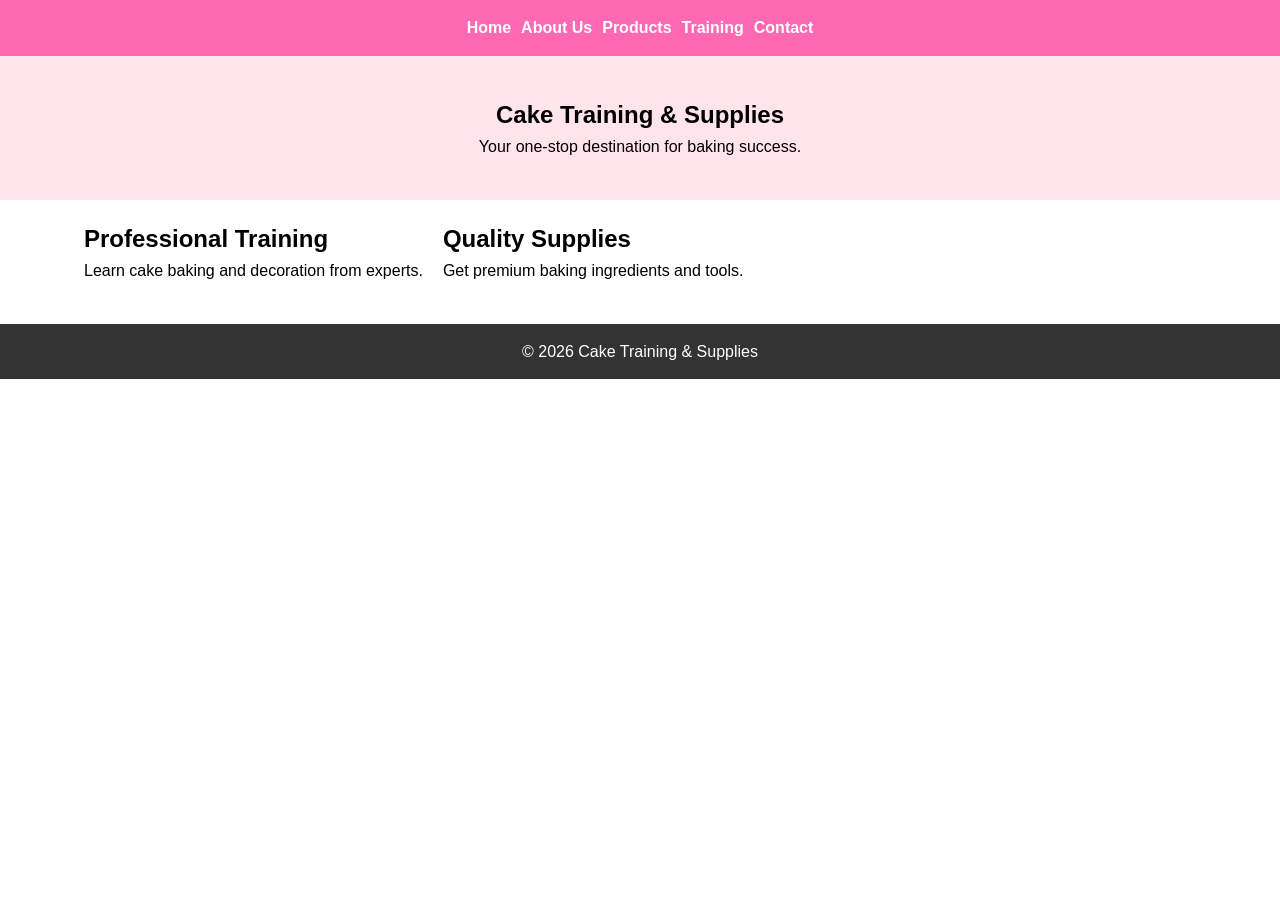
<file: index.html>
<!DOCTYPE html>
<html>
<head>
<title>Cake Training & Supplies</title>
<link rel="stylesheet" href="style.css">
</head>
<body>

<header>
<nav>
<a href="index.html">Home</a>
<a href="about.html">About Us</a>
<a href="products.html">Products</a>
<a href="training.html">Training</a>
<a href="contact.html">Contact</a>
</nav>
</header>

<section class="hero">
<h1>Cake Training & Supplies</h1>
<p>Your one-stop destination for baking success.</p>
</section>

<div class="container">
<div class="flex-section">
<div>
<h2>Professional Training</h2>
<p>Learn cake baking and decoration from experts.</p>
</div>

<div>
<h2>Quality Supplies</h2>
<p>Get premium baking ingredients and tools.</p>
</div>
</div>
</div>

<footer>
<p>&copy; 2026 Cake Training & Supplies</p>
</footer>

</body>
</html>
</file>
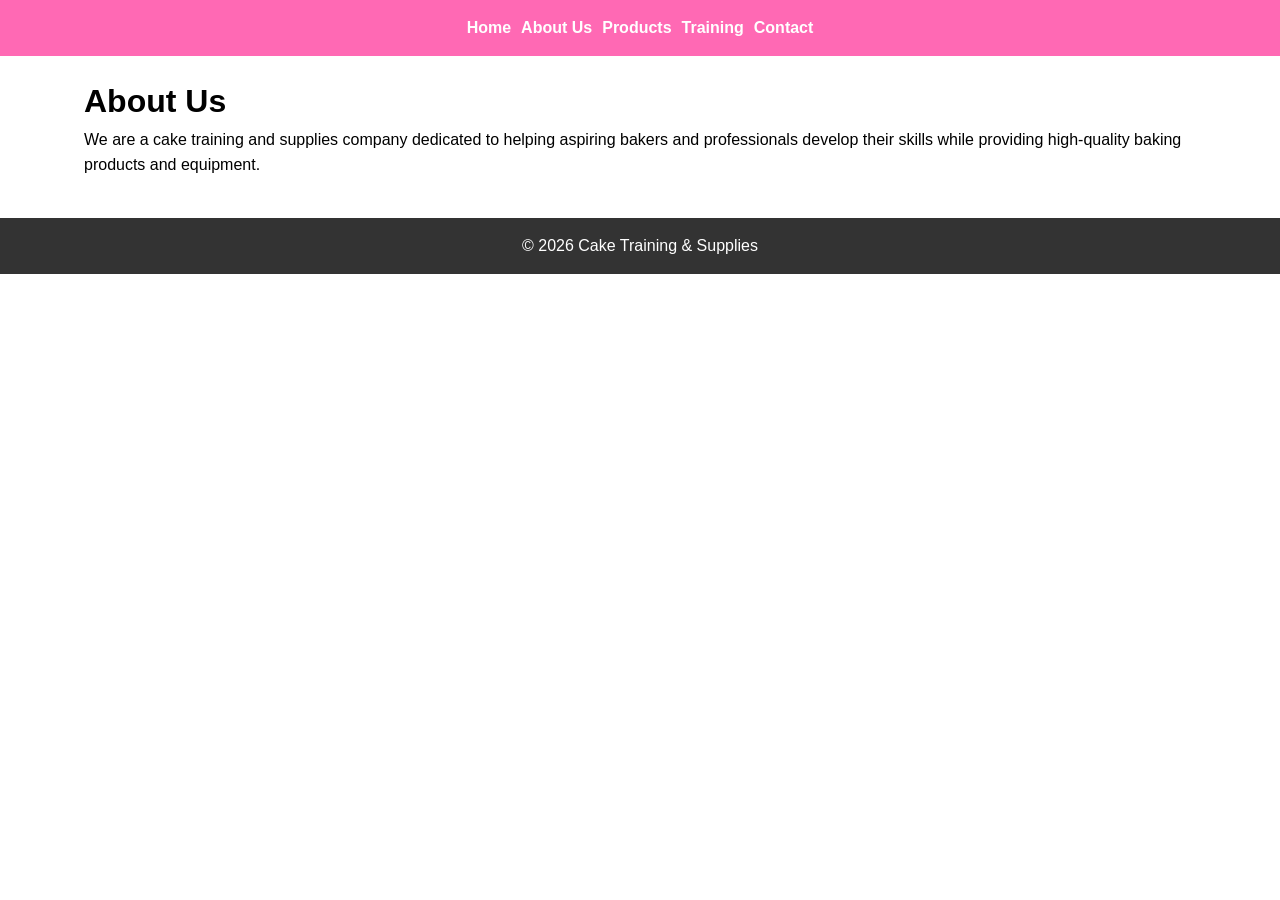
<file: about.html>
<!DOCTYPE html>
<html>
<head>
<title>About Us</title>
<link rel="stylesheet" href="style.css">
</head>
<body>

<header>
<nav>
<a href="index.html">Home</a>
<a href="about.html">About Us</a>
<a href="products.html">Products</a>
<a href="training.html">Training</a>
<a href="contact.html">Contact</a>
</nav>
</header>

<div class="container">
<h1>About Us</h1>

<p>
We are a cake training and supplies company dedicated to helping
aspiring bakers and professionals develop their skills while
providing high-quality baking products and equipment.
</p>

</div>

<footer>
<p>&copy; 2026 Cake Training & Supplies</p>
</footer>

</body>
</html>
</file>
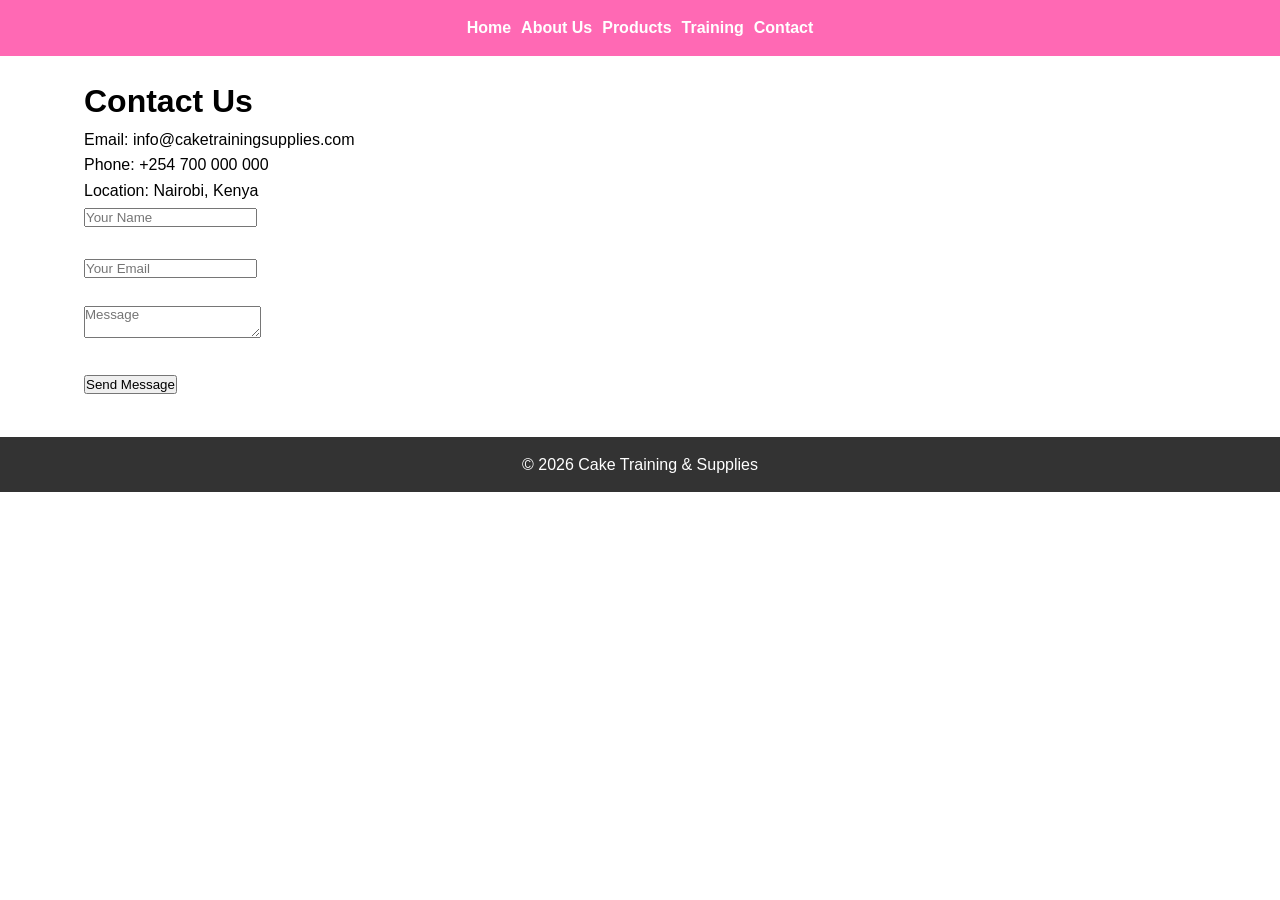
<file: contact.html>
<!DOCTYPE html>
<html>
<head>
<title>Contact Us</title>
<link rel="stylesheet" href="style.css">
</head>
<body>

<header>
<nav>
<a href="index.html">Home</a>
<a href="about.html">About Us</a>
<a href="products.html">Products</a>
<a href="training.html">Training</a>
<a href="contact.html">Contact</a>
</nav>
</header>

<div class="container">

<h1>Contact Us</h1>

<p>Email: info@caketrainingsupplies.com</p>
<p>Phone: +254 700 000 000</p>
<p>Location: Nairobi, Kenya</p>

<form>
<input type="text" placeholder="Your Name"><br><br>
<input type="email" placeholder="Your Email"><br><br>
<textarea placeholder="Message"></textarea><br><br>
<button type="submit">Send Message</button>
</form>

</div>

<footer>
<p>&copy; 2026 Cake Training & Supplies</p>
</footer>

</body>
</html>
</file>
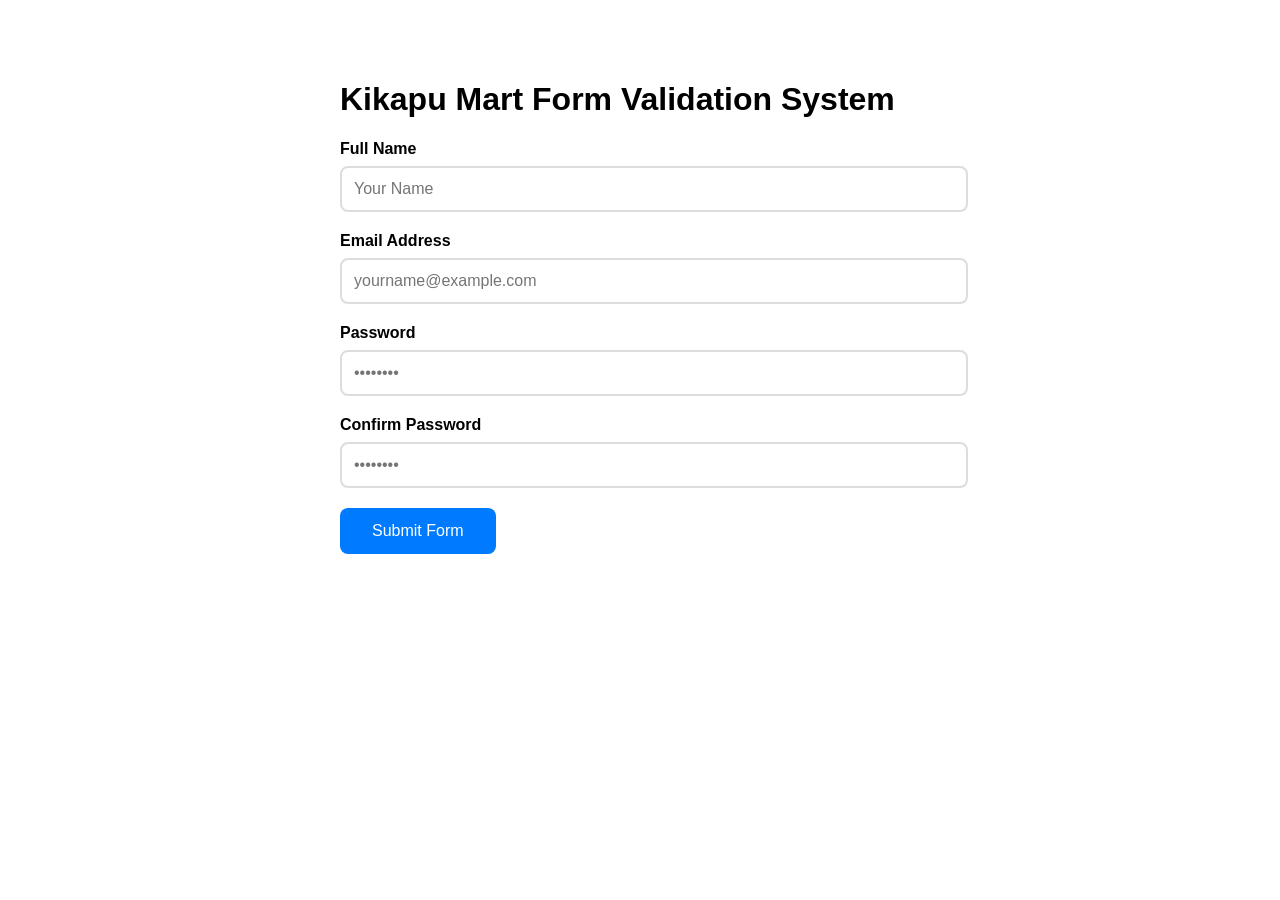
<file: Form.html>
<!DOCTYPE html>
<html lang="en">
<head>
<meta charset="UTF-8">
<meta name="viewport" content="width=device-width, initial-scale=1.0">
<title>Kikapu Mart Form Validation System</title>
<style>
body {
    font-family: 'Segoe UI', sans-serif;
    max-width: 600px;
    margin: 40px auto;
    padding: 20px;
}
.form-group {
    margin-bottom: 20px;
}
label {
    display: block;
    margin-bottom: 8px;
    font-weight: 600;
}
input {
    width: 100%;
    padding: 12px;
    border: 2px solid #ddd;
    border-radius: 8px;
    font-size: 16px;
    transition: all 0.3s;
}
input:focus {
    outline: none;
    border-color: #007bff;
}
.error {
    color: #dc3545;
    font-size: 14px;
    margin-top: 5px;
    display: none;
}
.success {
    color: #28a745;
}
button {
    padding: 14px 32px;
    background: #007bff;
    color: white;
    border: none;
    border-radius: 8px;
    font-size: 16px;
    cursor: pointer;
}
button:hover {
    background: #0056b3;
}
.valid {
    border-color: #28a745;
}
</style>
</head>
<body>

<h1>Kikapu Mart Form Validation System</h1>

<form id="myForm">
<div class="form-group">
<label>Full Name</label>
<input type="text" id="fullname" placeholder="Your Name" required>
<div class="error" id="fullnameError"></div>
</div>

<div class="form-group">
<label>Email Address</label>
<input type="email" id="email" placeholder="yourname@example.com" required>
<div class="error" id="emailError"></div>
</div>

<div class="form-group">
<label>Password</label>
<input type="password" id="password" placeholder="••••••••" required>
<div class="error" id="passwordError"></div>
</div>

<div class="form-group">
<label>Confirm Password</label>
<input type="password" id="confirmPassword" placeholder="••••••••" required>
<div class="error" id="confirmPasswordError"></div>
</div>

<button type="submit">Submit Form</button>
</form>

<script>
// ==================== FORM VALIDATION SYSTEM ====================

const form = document.getElementById('myForm');

// Get all inputs
const fullname = document.getElementById('fullname');
const email = document.getElementById('email');
const password = document.getElementById('password');
const confirmPassword = document.getElementById('confirmPassword');

// Error elements
const fullnameError = document.getElementById('fullnameError');
const emailError = document.getElementById('emailError');
const passwordError = document.getElementById('passwordError');
const confirmPasswordError = document.getElementById('confirmPasswordError');

// Validation functions
function validateFullName() {
    if (fullname.value.trim().length < 3) {
        showError(fullname, fullnameError, "Full name must be at least 3 characters");
        return false;
    }
    clearError(fullname, fullnameError);
    return true;
}

function validateEmail() {
    const emailRegex = /^[^\s@]+@[^\s@]+\.[^\s@]+$/;
    if (!emailRegex.test(email.value)) {
        showError(email, emailError, "Please enter a valid email address");
        return false;
    }
    clearError(email, emailError);
    return true;
}

function validatePassword() {
    const pass = password.value;
    if (pass.length < 8) {
        showError(password, passwordError, "Password must be at least 8 characters");
        return false;
    }
    if (!/[A-Z]/.test(pass)) {
        showError(password, passwordError, "Password must contain at least one uppercase letter");
        return false;
    }
    if (!/[0-9]/.test(pass)) {
        showError(password, passwordError, "Password must contain at least one number");
        return false;
    }
    clearError(password, passwordError);
    return true;
}

function validateConfirmPassword() {
    if (password.value !== confirmPassword.value) {
        showError(confirmPassword, confirmPasswordError, "Passwords do not match");
        return false;
    }
    clearError(confirmPassword, confirmPasswordError);
    return true;
}

// Helper functions
function showError(input, errorElement, message) {
    input.classList.remove('valid');
    input.classList.add('error-input'); // You can style this
    errorElement.textContent = message;
    errorElement.style.display = 'block';
}

function clearError(input, errorElement) {
    input.classList.add('valid');
    errorElement.textContent = '';
    errorElement.style.display = 'none';
}

// Real-time validation
fullname.addEventListener('input', validateFullName);
email.addEventListener('input', validateEmail);
password.addEventListener('input', () => {
    validatePassword();
    if (confirmPassword.value) validateConfirmPassword();
});
confirmPassword.addEventListener('input', validateConfirmPassword);

// Form submission
form.addEventListener('submit', function(e) {
    e.preventDefault();
    
    const isFullNameValid = validateFullName();
    const isEmailValid = validateEmail();
    const isPasswordValid = validatePassword();
    const isConfirmValid = validateConfirmPassword();
    
    if (isFullNameValid && isEmailValid && isPasswordValid && isConfirmValid) {
        alert('🎉 Form submitted successfully!');
        console.log('Form Data:', {
            fullname: fullname.value,
            email: email.value,
            password: password.value
        });
        
        // Optional: Reset form
        // form.reset();
    }
});
</script>

</body>
</html>
</file>
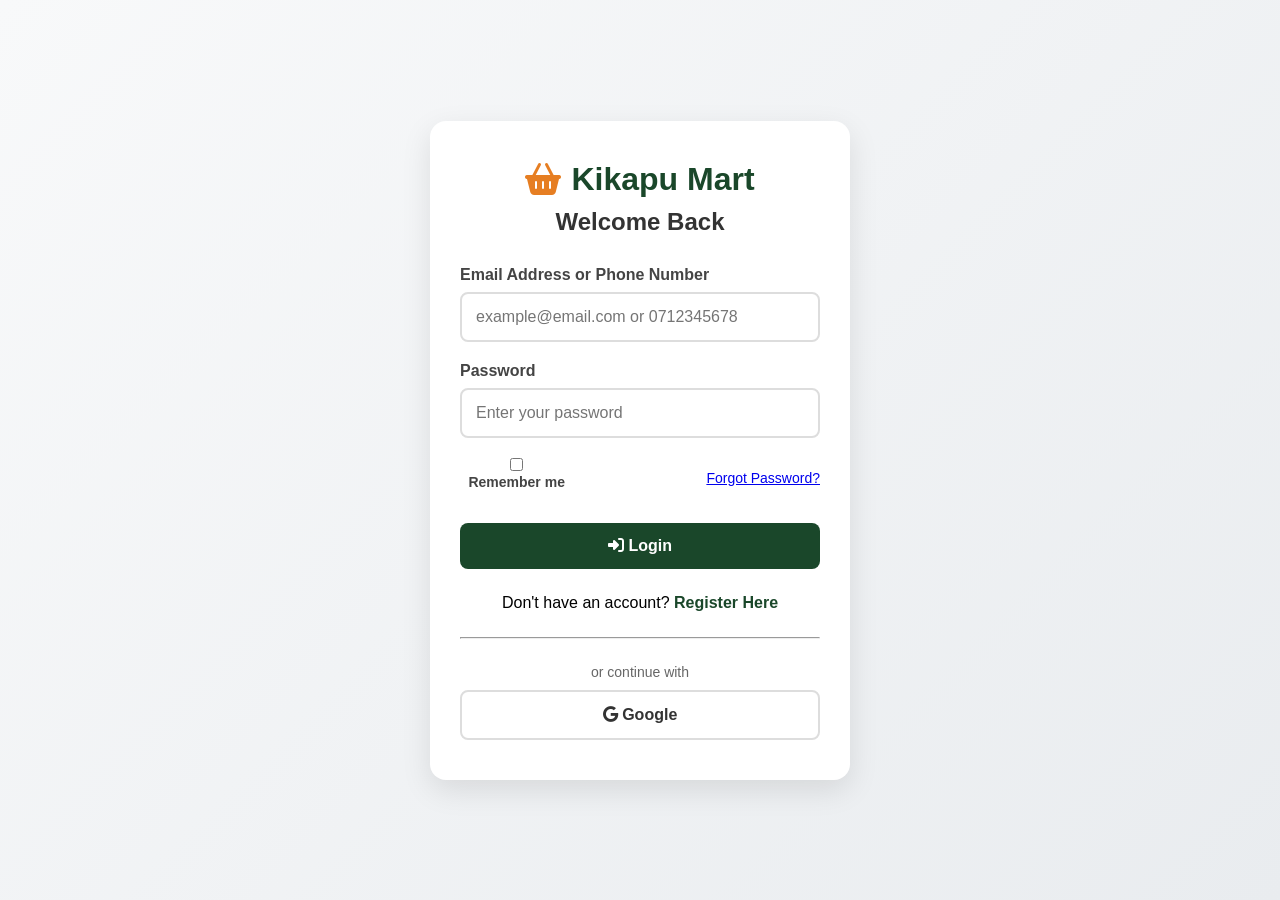
<file: login.html>
<?php
// login.php - Kikapu Mart Login Page
$pageTitle = "Login | Kikapu Mart";
?>

<!DOCTYPE html>
<html lang="en">
<head>
<meta charset="UTF-8">
<meta name="viewport" content="width=device-width, initial-scale=1.0">
<title><?= $pageTitle ?></title>
<link rel="stylesheet" href="https://cdnjs.cloudflare.com/ajax/libs/font-awesome/6.6.0/css/all.min.css">
<style>
:root {
    --primary: #1a472a;
    --accent: #e67e22;
}
* {
    margin: 0;
    padding: 0;
    box-sizing: border-box;
}
body {
    font-family: 'Segoe UI', sans-serif;
    background: linear-gradient(135deg, #f8f9fa, #e9ecef);
    height: 100vh;
    display: flex;
    align-items: center;
    justify-content: center;
}
.login-container {
    background: white;
    width: 100%;
    max-width: 420px;
    padding: 40px 30px;
    border-radius: 16px;
    box-shadow: 0 10px 30px rgba(0,0,0,0.1);
    text-align: center;
}
.logo {
    font-size: 32px;
    font-weight: bold;
    color: var(--primary);
    margin-bottom: 10px;
    display: flex;
    align-items: center;
    justify-content: center;
    gap: 10px;
}
.logo i {
    color: var(--accent);
}
h2 {
    color: #333;
    margin-bottom: 30px;
}
.form-group {
    margin-bottom: 20px;
    text-align: left;
}
label {
    display: block;
    margin-bottom: 8px;
    font-weight: 600;
    color: #444;
}
input {
    width: 100%;
    padding: 14px;
    border: 2px solid #ddd;
    border-radius: 8px;
    font-size: 16px;
}
input:focus {
    outline: none;
    border-color: var(--primary);
}
.options {
    display: flex;
    justify-content: space-between;
    align-items: center;
    margin: 15px 0;
    font-size: 14px;
}
button {
    width: 100%;
    padding: 14px;
    background: var(--primary);
    color: white;
    border: none;
    border-radius: 8px;
    font-size: 16px;
    font-weight: bold;
    cursor: pointer;
    margin-top: 10px;
}
button:hover {
    background: #143822;
}
.links {
    margin-top: 25px;
}
.links a {
    color: var(--primary);
    text-decoration: none;
}
.links a:hover {
    text-decoration: underline;
}
.error {
    color: #dc3545;
    background: #f8d7da;
    padding: 10px;
    border-radius: 6px;
    margin-bottom: 15px;
    display: none;
}
</style>
</head>
<body>

<div class="login-container">
<div class="logo">
<i class="fas fa-basket-shopping"></i>
Kikapu Mart
</div>
<h2>Welcome Back</h2>

<!-- Error Message -->
<div class="error" id="errorMsg"></div>

<form action="process-login.php" method="POST">
<div class="form-group">
<label>Email Address or Phone Number</label>
<input type="text" name="username" placeholder="example@email.com or 0712345678" required>
</div>

<div class="form-group">
<label>Password</label>
<input type="password" name="password" placeholder="Enter your password" required>
</div>

<div class="options">
<label><input type="checkbox" name="remember"> Remember me</label>
<a href="#">Forgot Password?</a>
</div>

<button type="submit">
<i class="fas fa-sign-in-alt"></i> Login
</button>
</form>

<div class="links">
<p>Don't have an account? <a href="register.php"><strong>Register Here</strong></a></p>
</div>

<hr style="margin: 25px 0;">
<p style="font-size: 14px; color: #666;">or continue with</p>
<button style="background:#fff; color:#333; border:2px solid #ddd; margin-top:10px;">
<i class="fab fa-google"></i> Google
</button>
</div>

</body>
</html>
</file>
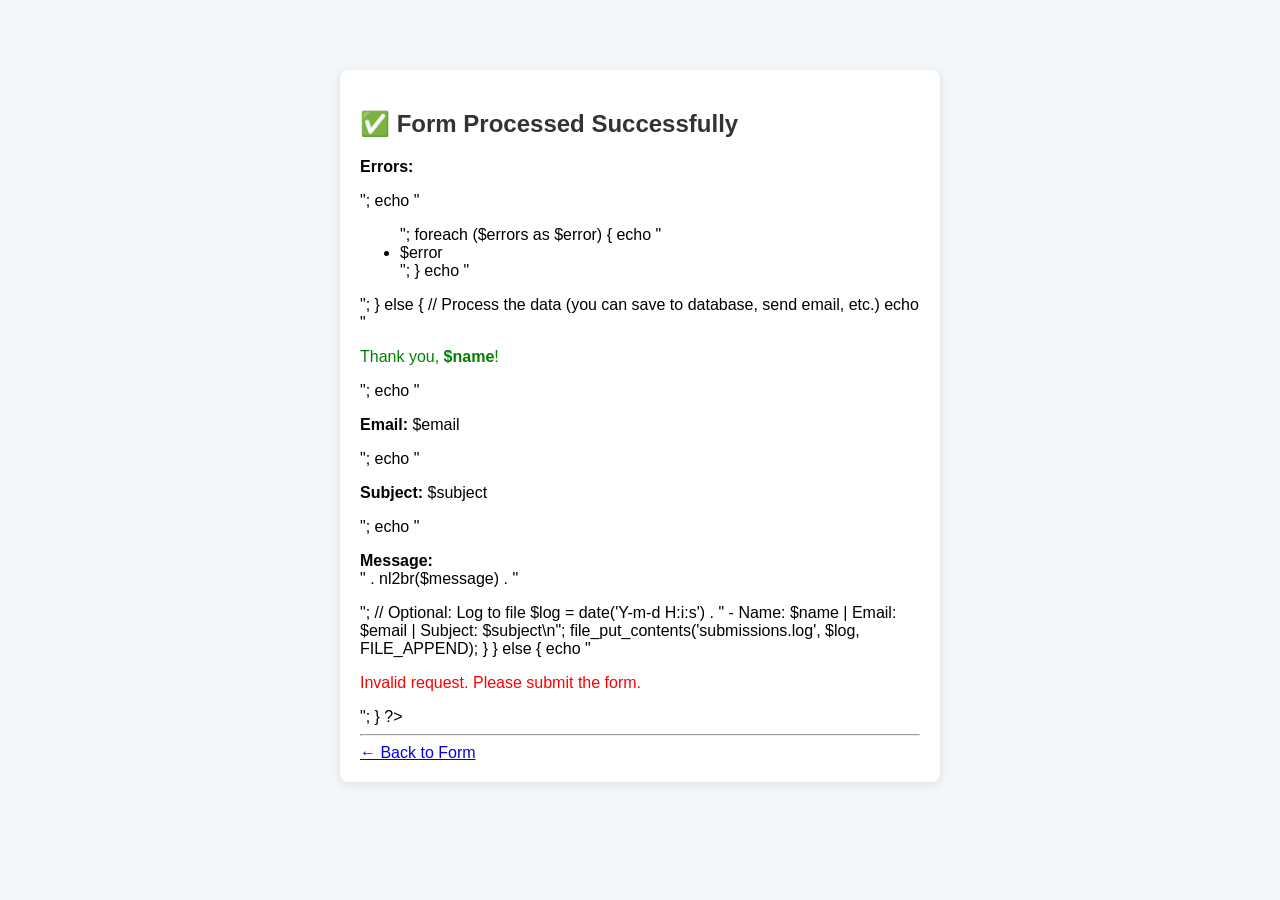
<file: php processing.html>
<!DOCTYPE html>
<html lang="en">
<head>
<meta charset="UTF-8">
<meta name="viewport" content="width=device-width, initial-scale=1.0">
<title>Form Processing</title>
<style>
body {
    font-family: Arial, sans-serif;
    max-width: 600px;
    margin: 50px auto;
    padding: 20px;
    background: #f4f7f9;
}
.result {
    background: white;
    padding: 20px;
    border-radius: 8px;
    box-shadow: 0 2px 10px rgba(0,0,0,0.1);
}
h2 { color: #333; }
.success { color: green; }
</style>
</head>
<body>

<div class="result">
<h2>✅ Form Processed Successfully</h2>

<?php
// Check if form was submitted via POST
if ($_SERVER["REQUEST_METHOD"] == "POST") {
    
    // Get and sanitize form data
    $name    = htmlspecialchars(trim($_POST['name'] ?? ''));
    $email   = htmlspecialchars(trim($_POST['email'] ?? ''));
    $subject = htmlspecialchars(trim($_POST['subject'] ?? ''));
    $message = htmlspecialchars(trim($_POST['message'] ?? ''));
    
    // Basic validation
    $errors = [];
    
    if (empty($name)) $errors[] = "Name is required.";
    if (empty($email)) $errors[] = "Email is required.";
    if (!filter_var($email, FILTER_VALIDATE_EMAIL)) $errors[] = "Invalid email format.";
    if (empty($message)) $errors[] = "Message is required.";
    
    if (!empty($errors)) {
        echo "<p style='color:red;'><strong>Errors:</strong></p>";
        echo "<ul>";
        foreach ($errors as $error) {
            echo "<li>$error</li>";
        }
        echo "</ul>";
    } else {
        // Process the data (you can save to database, send email, etc.)
        echo "<p class='success'>Thank you, <strong>$name</strong>!</p>";
        echo "<p><strong>Email:</strong> $email</p>";
        echo "<p><strong>Subject:</strong> $subject</p>";
        echo "<p><strong>Message:</strong><br>" . nl2br($message) . "</p>";
        
        // Optional: Log to file
        $log = date('Y-m-d H:i:s') . " - Name: $name | Email: $email | Subject: $subject\n";
        file_put_contents('submissions.log', $log, FILE_APPEND);
    }
    
} else {
    echo "<p style='color:red;'>Invalid request. Please submit the form.</p>";
}
?>

<hr>
<a href="index.html">← Back to Form</a>
</div>

</body>
</html>
</file>
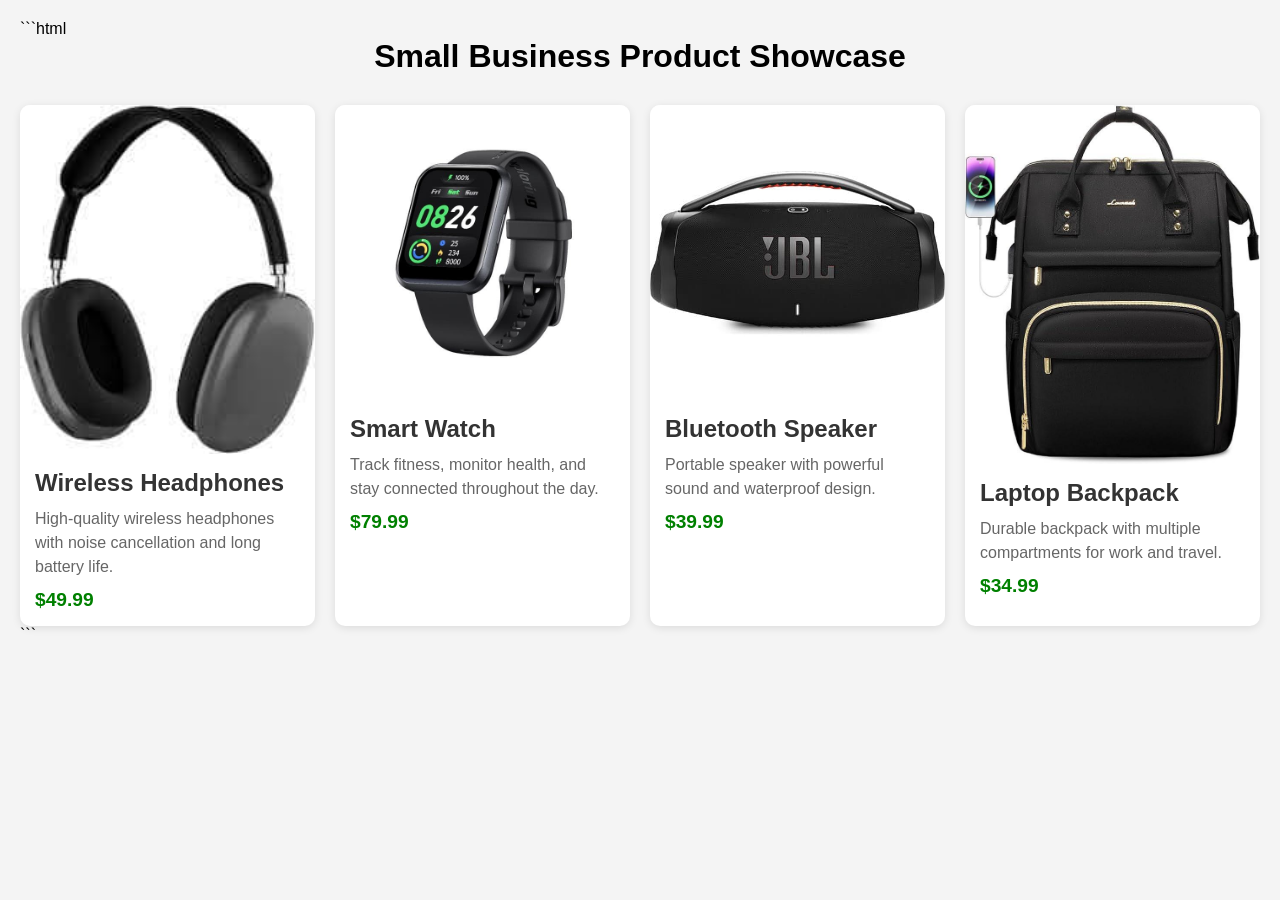
<file: product.html>
```html
<!DOCTYPE html>
<html lang="en">
<head>
<meta charset="UTF-8">
<meta name="viewport" content="width=device-width, initial-scale=1.0">
<title>Small Business Product Showcase</title>

<style>
/* Mobile-First Design */

*{
    margin:0;
    padding:0;
    box-sizing:border-box;
    font-family:Arial, sans-serif;
}

body{
    background:#f4f4f4;
    padding:20px;
}

h1{
    text-align:center;
    margin-bottom:30px;
}

.product-grid{
    display:grid;
    grid-template-columns:1fr;
    gap:20px;
}

.product-card{
    background:white;
    border-radius:10px;
    overflow:hidden;
    box-shadow:0 2px 8px rgba(0,0,0,0.1);
    transition:transform 0.3s;
}

.product-card:hover{
    transform:translateY(-5px);
}

.product-card img{
    width:100%;
    height:auto;
    display:block;
}

.product-info{
    padding:15px;
}

.product-info h2{
    margin-bottom:10px;
    color:#333;
}

.product-info p{
    color:#666;
    margin-bottom:10px;
    line-height:1.5;
}

.price{
    font-size:1.2rem;
    font-weight:bold;
    color:#008000;
}

/* Tablet View */
@media (min-width: 768px){
    
    .product-grid{
        grid-template-columns:repeat(2, 1fr);
    }
}

/* Desktop View */
@media (min-width: 1024px){
    
    .product-grid{
        grid-template-columns:repeat(4, 1fr);
    }
}
</style>
</head>

<body>

<h1>Small Business Product Showcase</h1>

<div class="product-grid">

<div class="product-card">
<img src="product1.jpg" alt="Wireless Headphones">
<div class="product-info">
<h2>Wireless Headphones</h2>
<p>High-quality wireless headphones with noise cancellation and long battery life.</p>
<div class="price">$49.99</div>
</div>
</div>

<div class="product-card">
<img src="product2.jpg" alt="Smart Watch">
<div class="product-info">
<h2>Smart Watch</h2>
<p>Track fitness, monitor health, and stay connected throughout the day.</p>
<div class="price">$79.99</div>
</div>
</div>

<div class="product-card">
<img src="product3.jpg" alt="Bluetooth Speaker">
<div class="product-info">
<h2>Bluetooth Speaker</h2>
<p>Portable speaker with powerful sound and waterproof design.</p>
<div class="price">$39.99</div>
</div>
</div>

<div class="product-card">
<img src="product4.jpg" alt="Laptop Backpack">
<div class="product-info">
<h2>Laptop Backpack</h2>
<p>Durable backpack with multiple compartments for work and travel.</p>
<div class="price">$34.99</div>
</div>
</div>

</div>

</body>
</html>
```
</file>
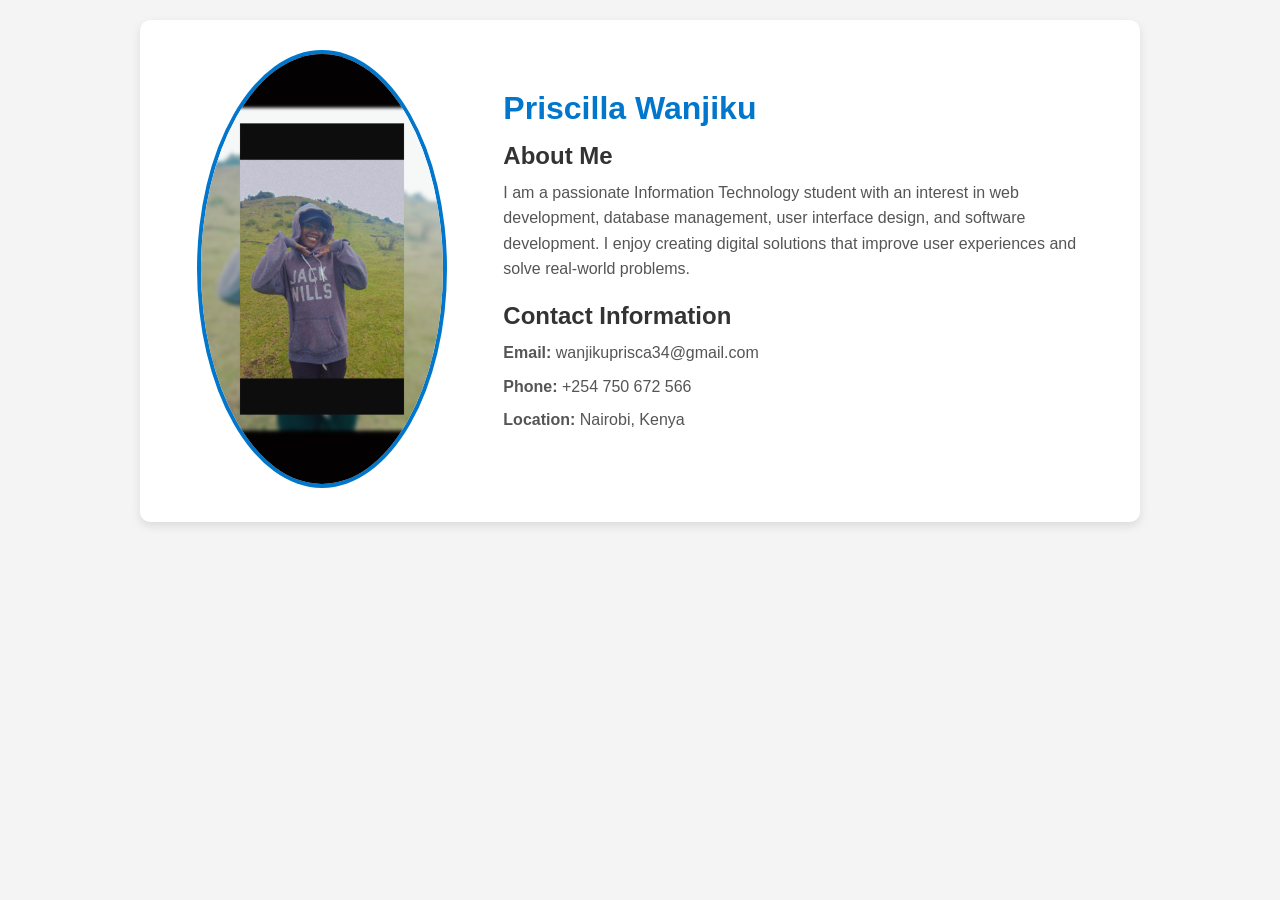
<file: profile.html>
<!DOCTYPE html>
<html lang="en">
<head>
<meta charset="UTF-8">
<meta name="viewport" content="width=device-width, initial-scale=1.0">
<title>Priscilla Wanjiku - Profile</title>

<style>
*{
    margin:0;
    padding:0;
    box-sizing:border-box;
    font-family: Arial, sans-serif;
}

body{
    background:#f4f4f4;
    padding:20px;
}

.profile-container{
    max-width:1000px;
    margin:auto;
    background:white;
    border-radius:10px;
    box-shadow:0 4px 10px rgba(0,0,0,0.1);
    overflow:hidden;
}

.profile-content{
    display:flex;
    align-items:center;
    gap:30px;
    padding:30px;
}

.profile-image{
    flex:1;
    text-align:center;
}

.profile-image img{
    width:100%;
    max-width:250px;
    height:auto;
    border-radius:50%;
    border:4px solid #0077cc;
}

.profile-details{
    flex:2;
}

.profile-details h1{
    color:#0077cc;
    margin-bottom:15px;
}

.section{
    margin-bottom:20px;
}

.section h2{
    margin-bottom:10px;
    color:#333;
}

.section p{
    color:#555;
    line-height:1.6;
}

.contact-info p{
    margin-bottom:8px;
}

/* Mobile View */
@media (max-width: 768px){
    
    .profile-content{
        flex-direction:column;
        text-align:center;
    }
    
    .profile-details{
        width:100%;
    }
}

/* Desktop View */
@media (min-width: 769px){
    
    .profile-content{
        flex-direction:row;
    }
}
</style>
</head>
<body>

<div class="profile-container">

<div class="profile-content">

<div class="profile-image">
<img src="profile.jpg" alt="Priscilla Wanjiku">
</div>

<div class="profile-details">

<h1>Priscilla Wanjiku</h1>

<div class="section">
<h2>About Me</h2>
<p>
I am a passionate Information Technology student with an
interest in web development, database management,
user interface design, and software development.
I enjoy creating digital solutions that improve user
experiences and solve real-world problems.
</p>
</div>

<div class="section contact-info">
<h2>Contact Information</h2>

<p><strong>Email:</strong> wanjikuprisca34@gmail.com</p>
<p><strong>Phone:</strong> +254 750 672 566</p>
<p><strong>Location:</strong> Nairobi, Kenya</p>
</div>

</div>

</div>

</div>

</body>
</html>
</file>
<file: style.css>
*{
margin:0;
padding:0;
box-sizing:border-box;
font-family:Arial, sans-serif;
}

body{
    line-height:1.6;
}

header{
    background:#ff69b4;
    color:white;
    padding:15px;
}

nav{
    display:flex;
    flex-direction:column;
    gap:10px;
}

nav a{
    color:white;
    text-decoration:none;
    font-weight:bold;
}

.hero{
    padding:40px 20px;
    text-align:center;
    background:#ffe4ec;
}

.container{
    padding:20px;
}

.flex-section{
    display:flex;
    flex-direction:column;
    gap:20px;
}

.grid-products{
    display:grid;
    grid-template-columns:1fr;
    gap:20px;
}

.card{
    border:1px solid #ddd;
    border-radius:10px;
    padding:15px;
    text-align:center;
}

.card img{
    width:100%;
    height:auto;
    border-radius:10px;
}

footer{
    background:#333;
    color:white;
    text-align:center;
    padding:15px;
    margin-top:20px;
}

/* Tablet */
@media(min-width:768px){
    
    nav{
        flex-direction:row;
        justify-content:center;
    }
    
    .grid-products{
        grid-template-columns:repeat(2,1fr);
    }
    
    .flex-section{
        flex-direction:row;
    }
}

/* Desktop */
@media(min-width:1024px){
    
    .grid-products{
        grid-template-columns:repeat(4,1fr);
    }
    
    .container{
        width:90%;
        margin:auto;
    }
}
</file>
